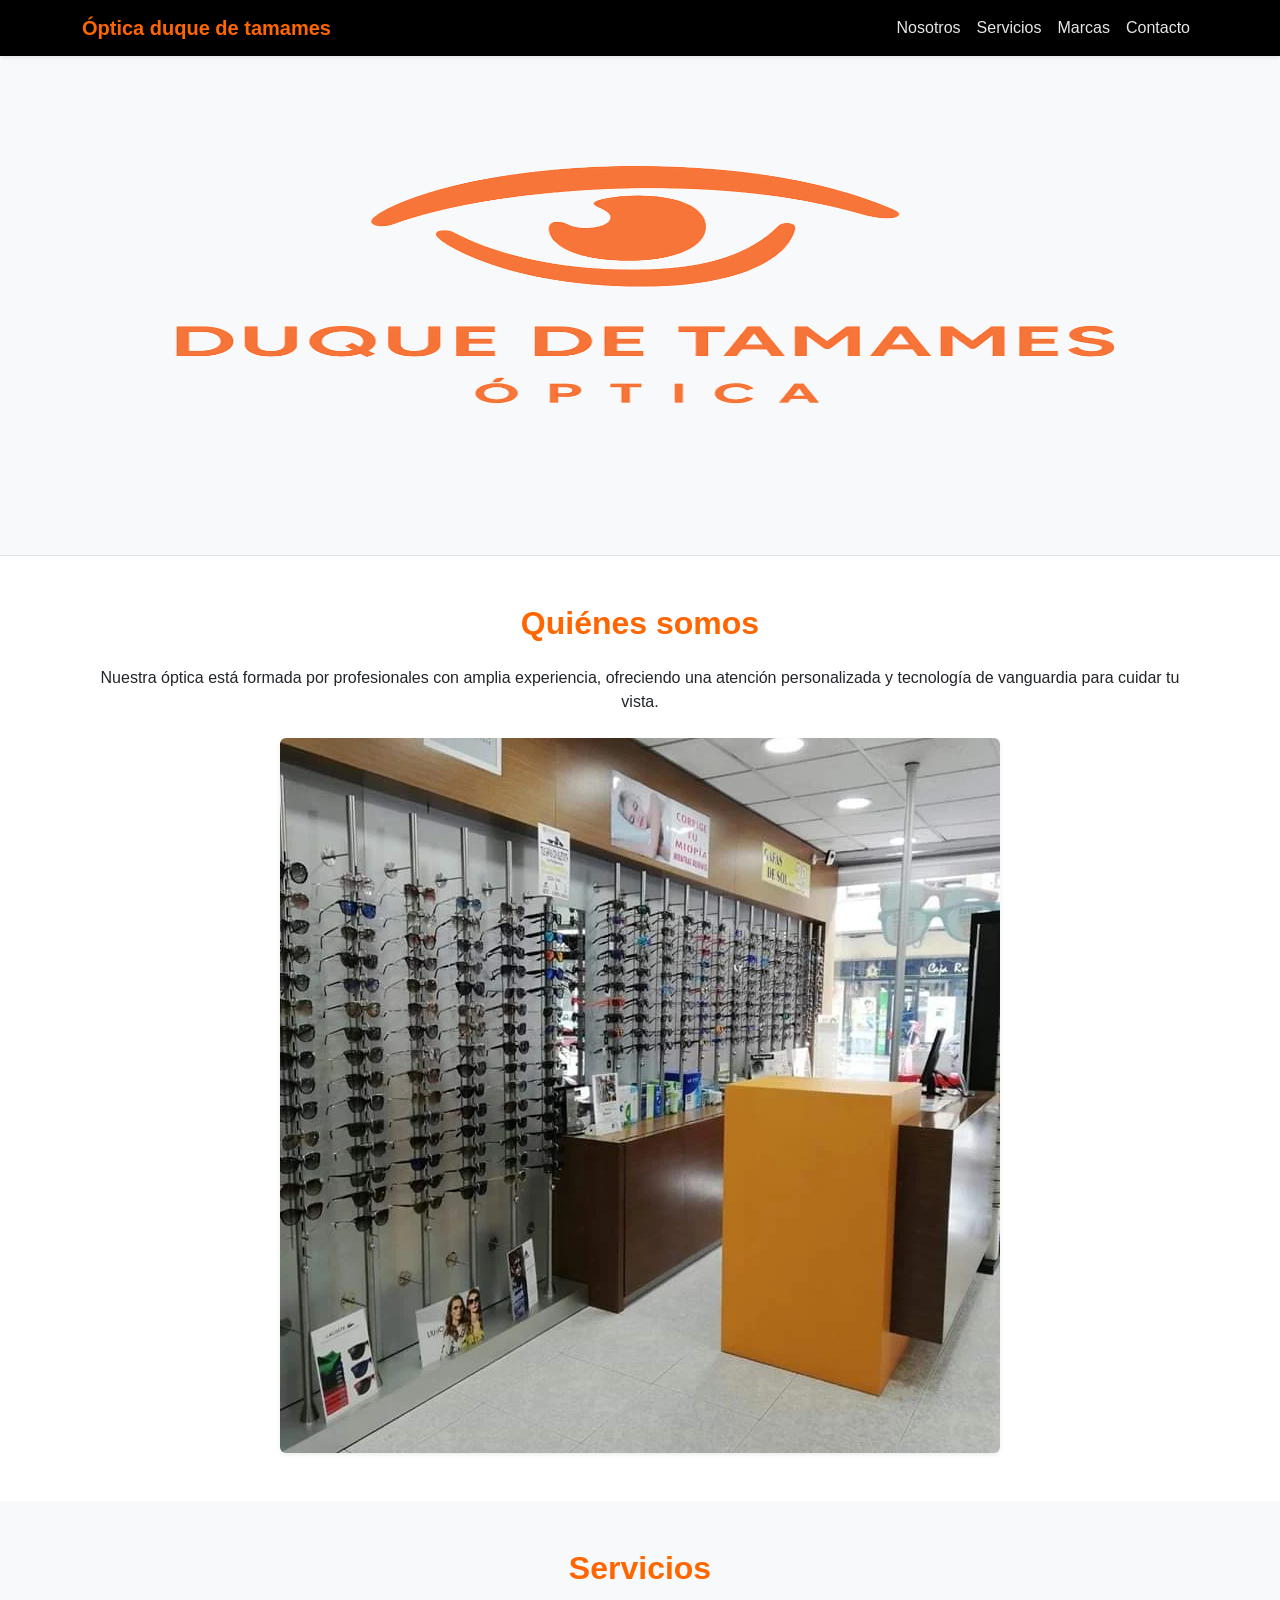
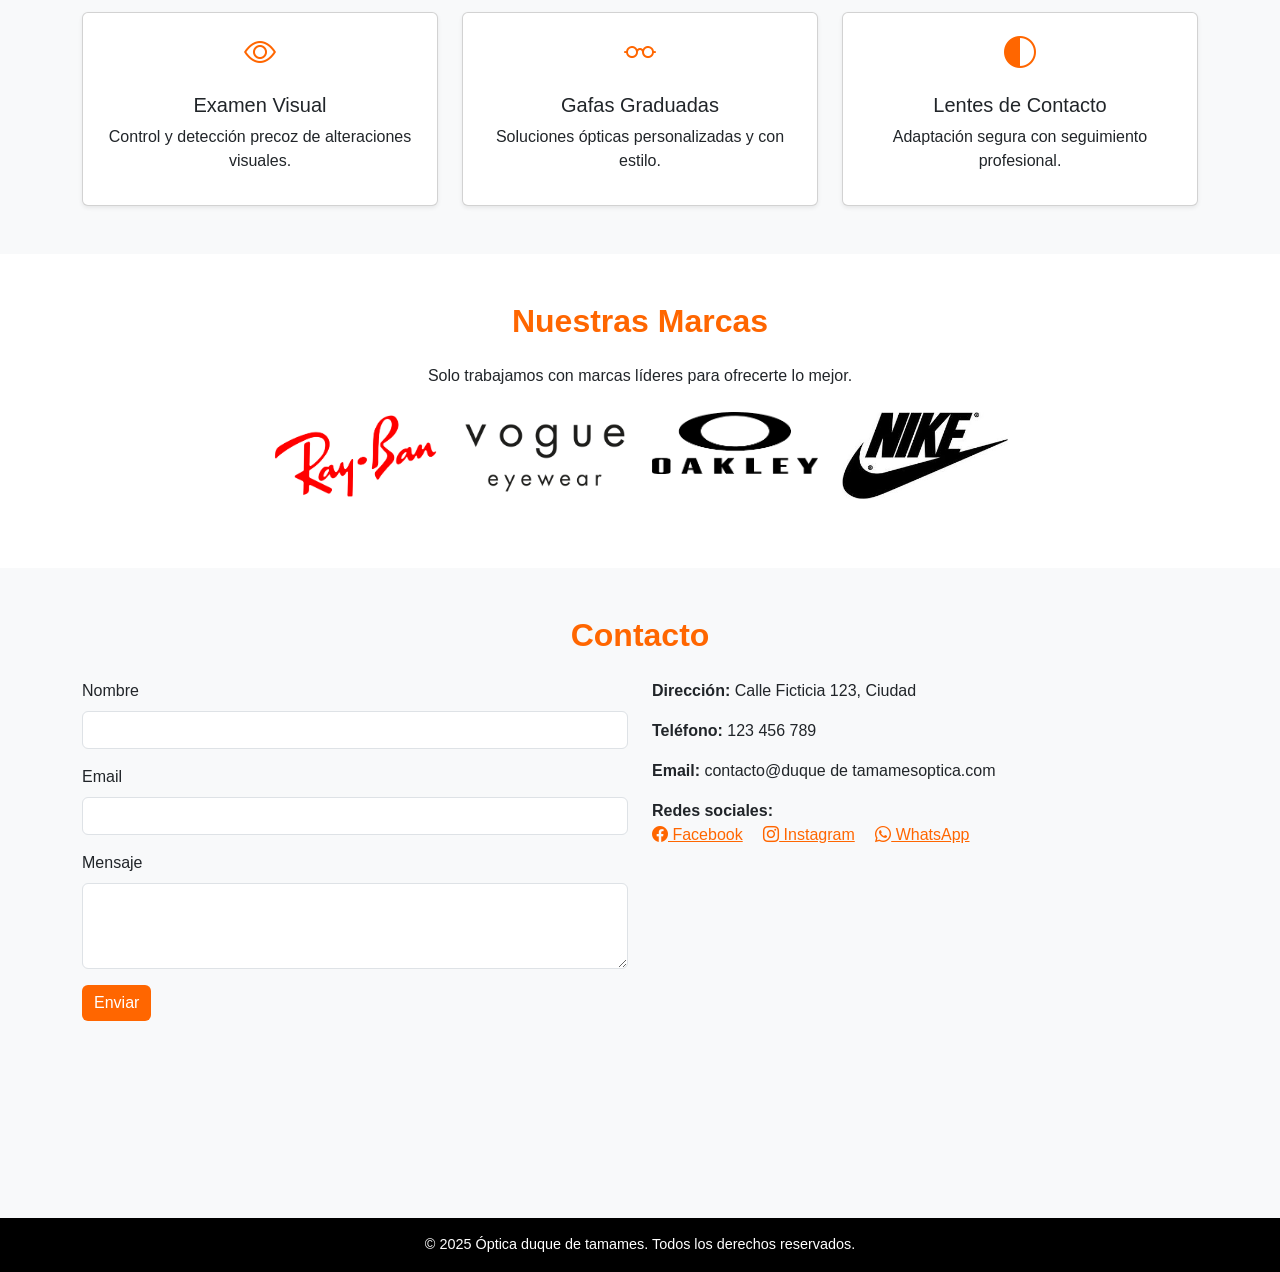
<file: index.html>
<!DOCTYPE html>
<html lang="es">
<head>
  <meta charset="UTF-8">
  <meta name="viewport" content="width=device-width, initial-scale=1">
  <title>Óptica duque de tamames</title>
  <link href="https://cdn.jsdelivr.net/npm/bootstrap@5.3.2/dist/css/bootstrap.min.css" rel="stylesheet">
  <link rel="stylesheet" href="https://cdn.jsdelivr.net/npm/bootstrap-icons@1.10.5/font/bootstrap-icons.css">
  <link rel="stylesheet" href="styles.css">
</head>
<body class="bg-white text-dark">
  
  <section id="modelo2">
    <!-- Navbar -->
    <nav class="navbar navbar-expand-lg navbar-dark bg-black sticky-top shadow-sm">
      <div class="container">
        <a class="navbar-brand text-primario fw-bold" href="#">Óptica duque de tamames</a>
        <button class="navbar-toggler" type="button" data-bs-toggle="collapse" data-bs-target="#navbarNav2">
          <span class="navbar-toggler-icon"></span>
        </button>
        <div class="collapse navbar-collapse" id="navbarNav2">
          <ul class="navbar-nav ms-auto">
            <li class="nav-item"><a class="nav-link" href="#quienes2">Nosotros</a></li>
            <li class="nav-item"><a class="nav-link" href="#servicios2">Servicios</a></li>
            <li class="nav-item"><a class="nav-link" href="#marcas2">Marcas</a></li>
            <li class="nav-item"><a class="nav-link" href="#contacto2">Contacto</a></li>
          </ul>
        </div>
      </div>
    </nav>

    <header class="text-center py-5 bg-light border-bottom header-fondo">
      <div class="container">
        <h1 class="display-4 text-primario fw-semibold"></h1>
        <p class="lead"></p>
      </div>
    </header>

    <section id="quienes2" class="py-5">
      <div class="container text-center">
        <h2 class="section-title">Quiénes somos</h2>
        <p class="mb-4">Nuestra óptica está formada por profesionales con amplia experiencia, ofreciendo una atención personalizada y tecnología de vanguardia para cuidar tu vista.</p>
        <img src="duquedetamamesoptica.jpg" class="img-fluid rounded shadow-sm" alt="Foto óptica">
      </div>
    </section>

    <section id="servicios2" class="py-5 bg-light">
      <div class="container">
        <h2 class="section-title text-center">Servicios</h2>
        <div class="row g-4 text-center">
          <div class="col-md-4">
            <div class="card h-100 shadow-sm">
              <div class="card-body">
                <i class="bi bi-eye fs-2 text-primario"></i>
                <h5 class="mt-3">Examen Visual</h5>
                <p>Control y detección precoz de alteraciones visuales.</p>
              </div>
            </div>
          </div>
          <div class="col-md-4">
            <div class="card h-100 shadow-sm">
              <div class="card-body">
                <i class="bi bi-eyeglasses fs-2 text-primario"></i>
                <h5 class="mt-3">Gafas Graduadas</h5>
                <p>Soluciones ópticas personalizadas y con estilo.</p>
              </div>
            </div>
          </div>
          <div class="col-md-4">
            <div class="card h-100 shadow-sm">
              <div class="card-body">
                <i class="bi bi-circle-half fs-2 text-primario"></i>
                <h5 class="mt-3">Lentes de Contacto</h5>
                <p>Adaptación segura con seguimiento profesional.</p>
              </div>
            </div>
          </div>
        </div>
      </div>
    </section>

    <section id="marcas2" class="py-5">
      <div class="container text-center">
        <h2 class="section-title">Nuestras Marcas</h2>
        <p class="mb-4">Solo trabajamos con marcas líderes para ofrecerte lo mejor.</p>
        <div class="row justify-content-center">
          <div class="col-4 col-md-2 mb-3">
            <img src="ray-ban-logo-1.jpg" class="img-fluid" alt="Ray-Ban">
          </div>
          <div class="col-4 col-md-2 mb-3">
            <img src="vogue-eyewear-logo-vector.jpg" class="img-fluid" alt="Vogue">
          </div>
          <div class="col-4 col-md-2 mb-3">
            <img src="images.jpg" class="img-fluid" alt="Oakley">
          </div>
          <div class="col-4 col-md-2 mb-3">
            <img src="nike.jpg" class="img-fluid" alt="Persol">
          </div>
        </div>
      </div>
    </section>

    <section id="contacto2" class="py-5 bg-light">
      <div class="container">
        <h2 class="section-title text-center">Contacto</h2>
        <div class="row">
          <div class="col-md-6">
            <form>
              <div class="mb-3">
                <label for="nombre2" class="form-label">Nombre</label>
                <input type="text" class="form-control" id="nombre2">
              </div>
              <div class="mb-3">
                <label for="email2" class="form-label">Email</label>
                <input type="email" class="form-control" id="email2">
              </div>
              <div class="mb-3">
                <label for="mensaje2" class="form-label">Mensaje</label>
                <textarea class="form-control" id="mensaje2" rows="3"></textarea>
              </div>
              <button type="submit" class="btn btn-primario">Enviar</button>
            </form>
          </div>
          <div class="col-md-6">
            <p><strong>Dirección:</strong> Calle Ficticia 123, Ciudad</p>
            <p><strong>Teléfono:</strong> 123 456 789</p>
            <p><strong>Email:</strong> contacto@duque de tamamesoptica.com</p>
            <p class="mb-3">
              <strong>Redes sociales:</strong><br>
              <a href="#" class="text-primario me-3"><i class="bi bi-facebook"></i> Facebook</a>
              <a href="#" class="text-primario me-3"><i class="bi bi-instagram"></i> Instagram</a>
              <a href="#" class="text-primario"><i class="bi bi-whatsapp"></i> WhatsApp</a>
            </p>
            <div class="ratio ratio-16x9">
              <iframe src="https://maps.google.com/maps?q=Murcia&t=&z=13&ie=UTF8&iwloc=&output=embed" frameborder="0" allowfullscreen></iframe>
            </div>
          </div>
        </div>
      </div>
    </section>

    <!-- Footer -->
    <footer class="bg-black text-white text-center py-3">
      <div class="container">
        <p class="mb-0">&copy; 2025 Óptica duque de tamames. Todos los derechos reservados.</p>
      </div>
    </footer>
  </section>

  <script src="https://cdn.jsdelivr.net/npm/bootstrap@5.3.2/dist/js/bootstrap.bundle.min.js"></script>
</body>
</html>
</file>
<file: styles.css>
/* Estilos globales para los tres modelos */
:root {
  --color-primario: #ff6600;
  --color-oscuro: #000000;
}

body {
  font-family: 'Segoe UI', Tahoma, Geneva, Verdana, sans-serif;
  background-color: #fff;
  color: #212529;
}

.text-primario {
  color: var(--color-primario) !important;
}

.bg-primario {
  background-color: var(--color-primario) !important;
  color: white;
}

.btn-primario {
  background-color: var(--color-primario);
  color: white;
  border: none;
  transition: background-color 0.3s ease;
}

.btn-primario:hover {
  background-color: #e65c00;
}

.section-title {
  font-size: 2rem;
  font-weight: 700;
  margin-bottom: 1.5rem;
  color: var(--color-primario);
}

.navbar-dark .navbar-nav .nav-link {
  color: rgba(255, 255, 255, 0.9);
  transition: color 0.2s ease-in-out;
}

.navbar-dark .navbar-nav .nav-link:hover {
  color: var(--color-primario);
  background-color: rgba(0, 0, 0, 0.337);
}

.hero-header {
  min-height: 60vh;
  background: url('https://placehold.co/1600x600?text=duque de tamames+Óptica') no-repeat center center;
  background-size: cover;
  position: relative;
}

.hero-header .overlay {
    background-color: rgba(0, 0, 0, 0.2); /* negro semi-transparente */

  padding: 3rem;
  border-radius: 0.5rem;
}

.card {
  transition: transform 0.2s ease-in-out;
}

.card:hover {
  transform: translateY(-5px);
}

footer {
  font-size: 0.9rem;
}

.header-fondo {
  background-image: url("logo_duque_con_optica_transparente.png");
  background-size: 85% 100%;
  background-position: center;
  background-repeat: no-repeat;
  height: 500px;
  width: 100%;
  max-width: 100vw; /* 👈 esto limita al ancho de pantalla */
  overflow: hidden;  /* por si acaso */
  display: flex;
  align-items: center;
  justify-content: center;
  color: white;
  text-align: center;
  text-shadow: 1px 1px 5px rgba(0, 0, 0, 0.5);
  margin: 0; /* evita márgenes por defecto */
  padding: 0; /* evita desbordamientos */
  box-sizing: border-box;
}


  @media (max-width: 480px) {
  .header-fondo {
    background-size: 100% 85%;  /* Móvil: 100% ancho, 85% alto */
  }
}
</file>
